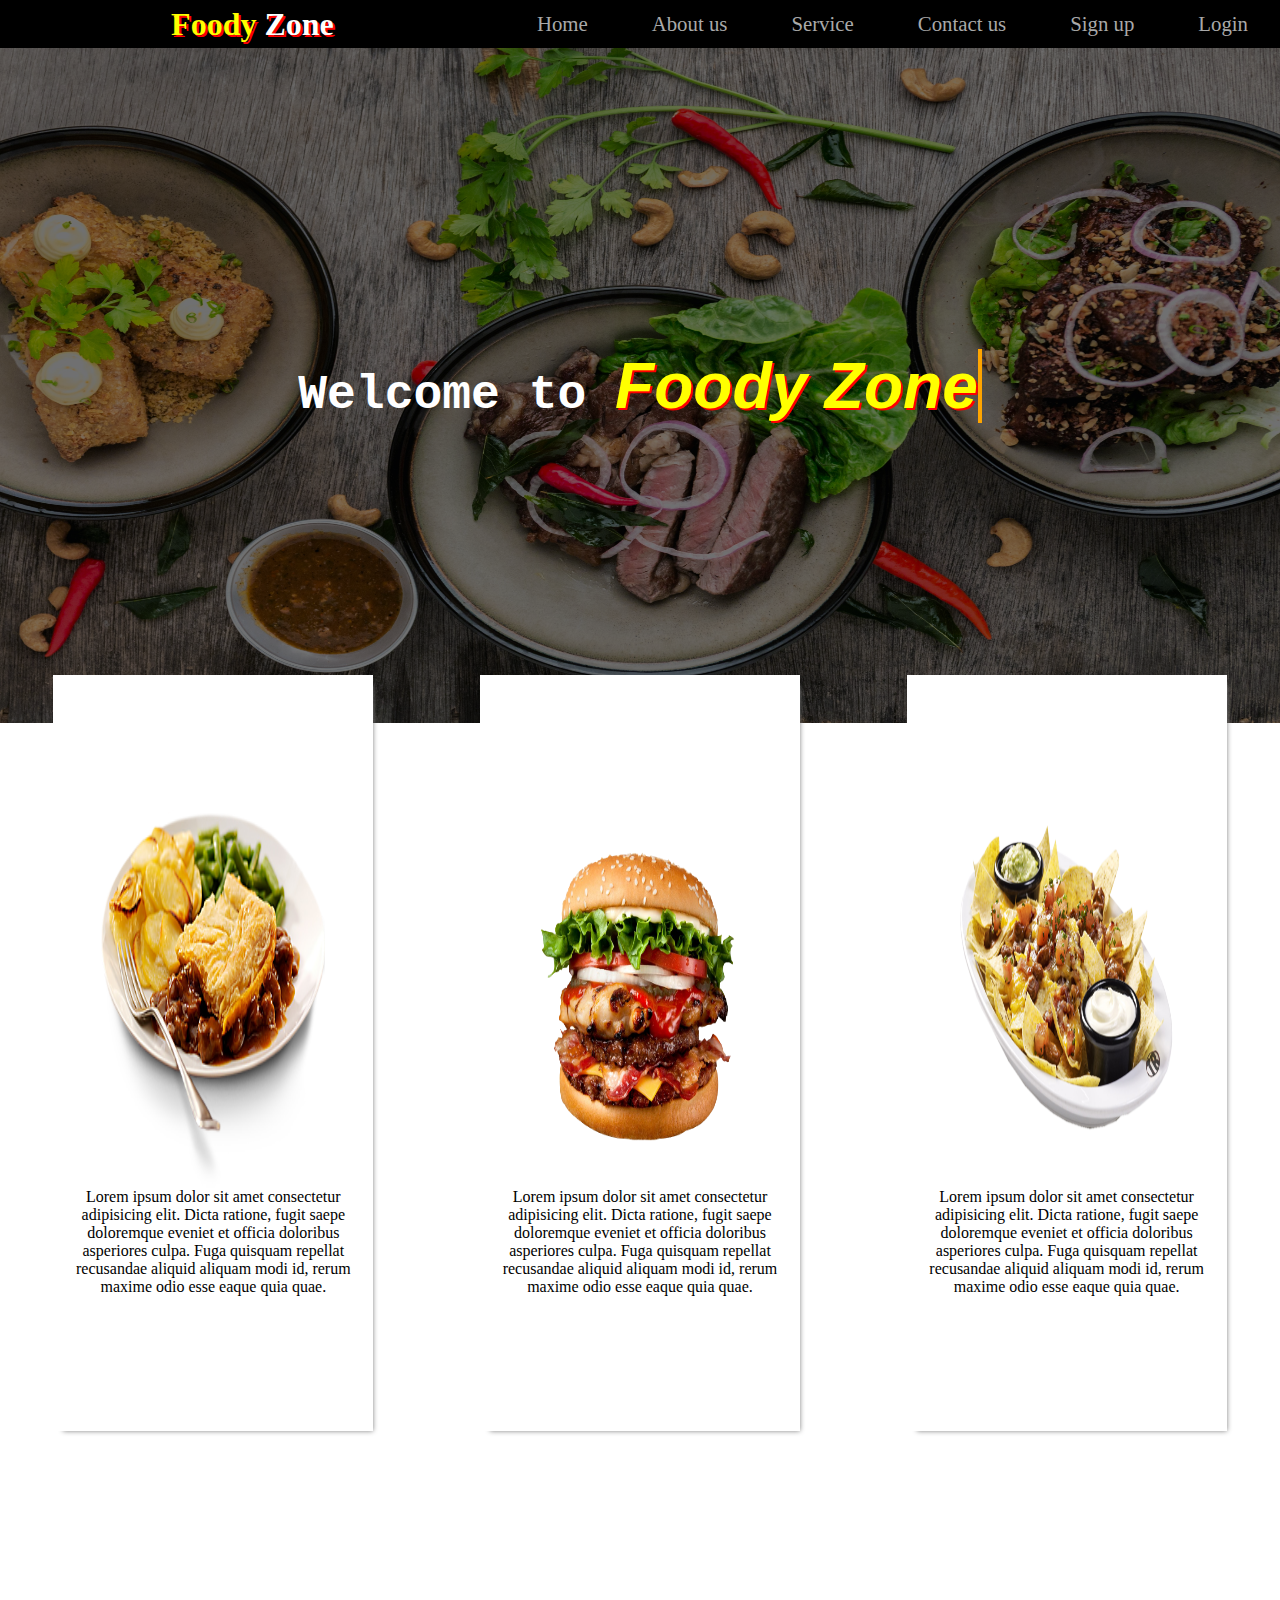
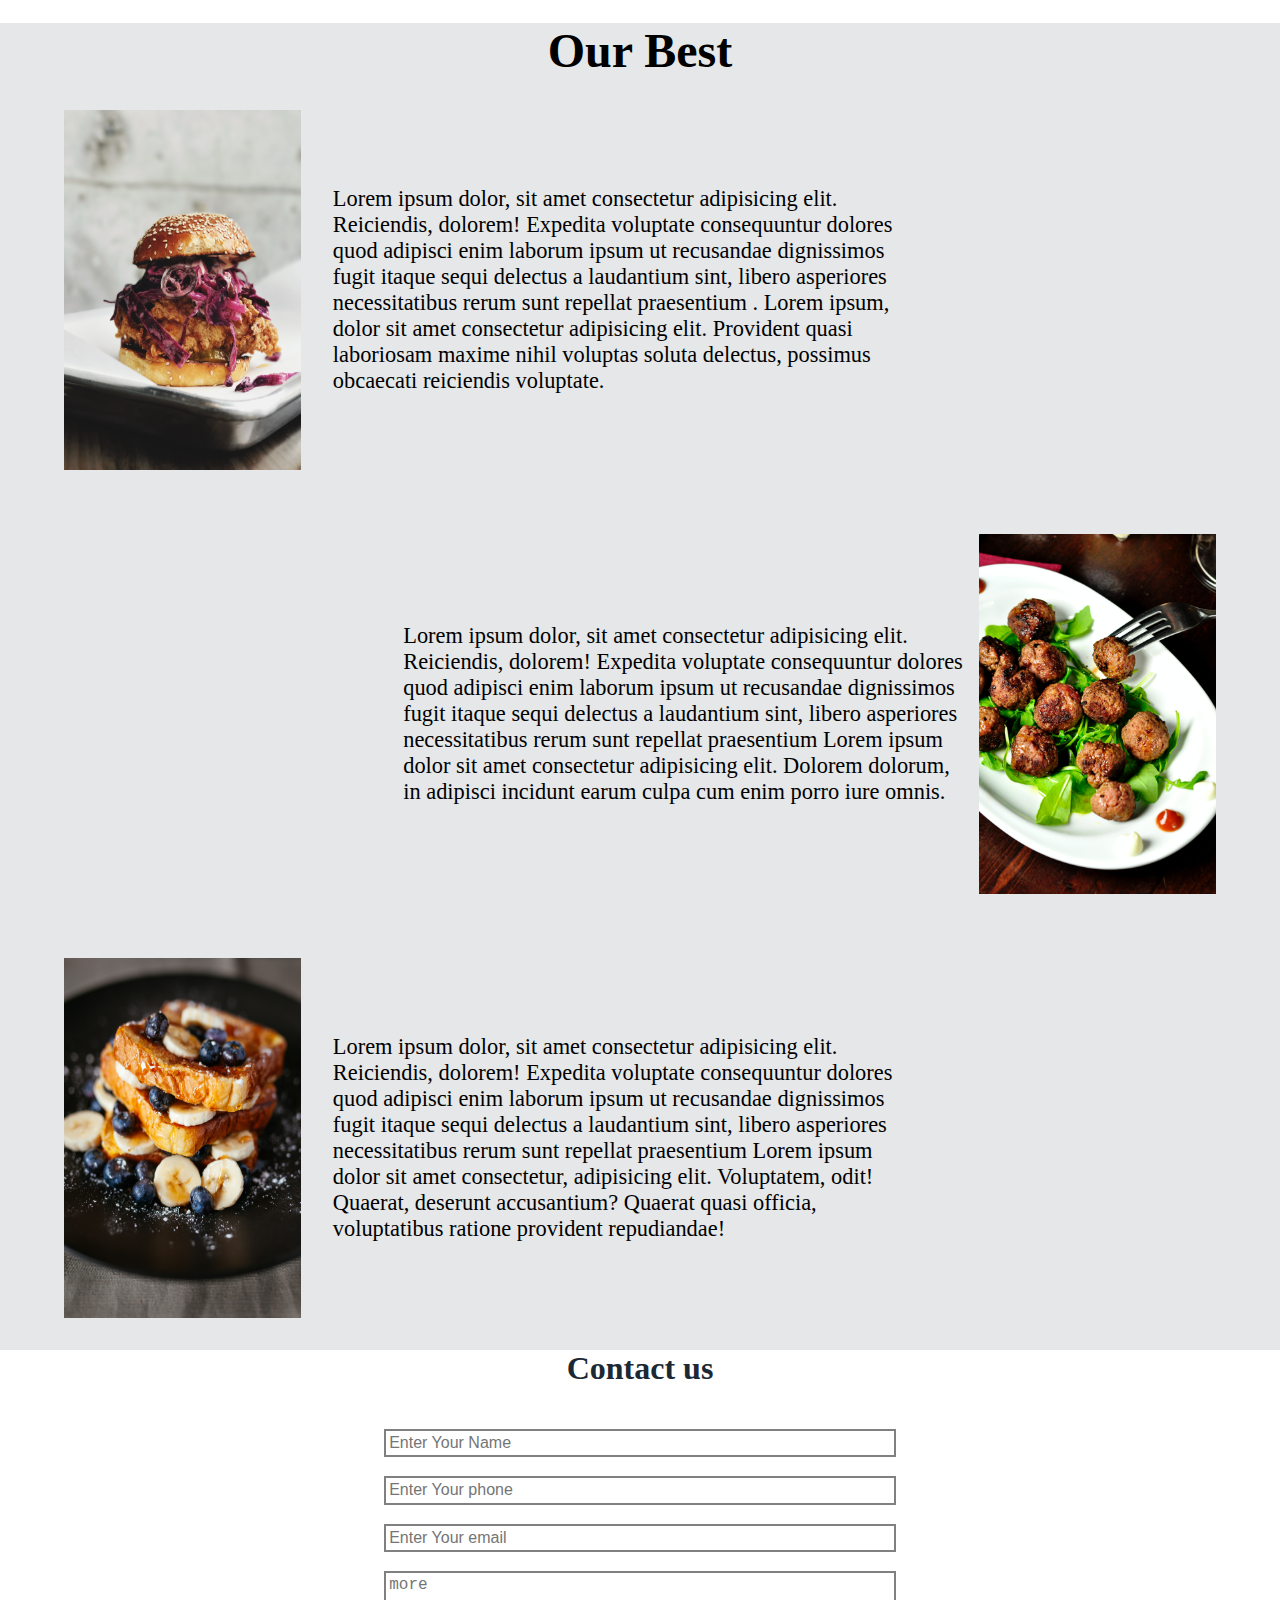
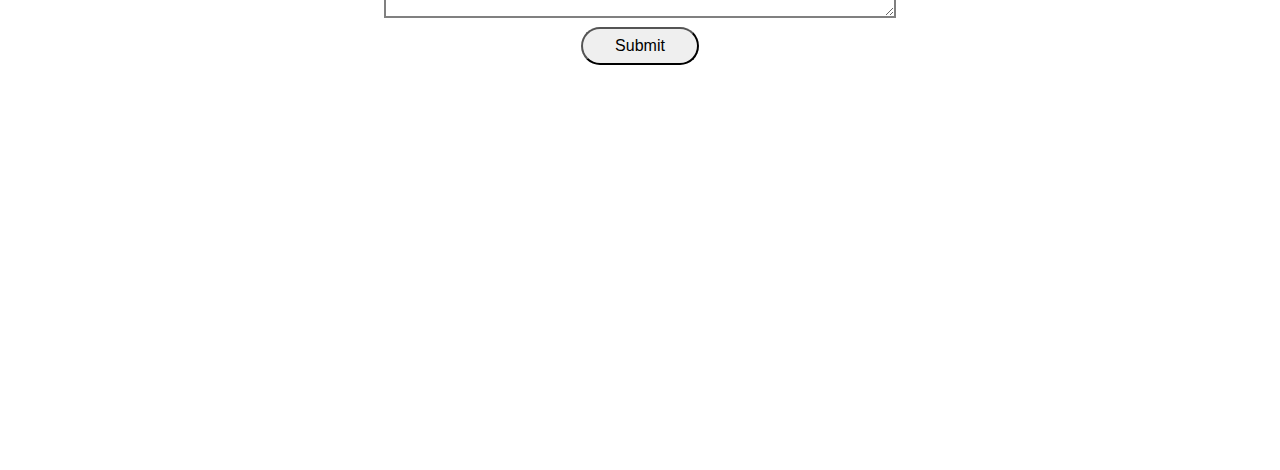
<file: index.html>
<!DOCTYPE html>
<html lang="en">

<head>
    <meta charset="UTF-8">
    <meta http-equiv="X-UA-Compatible" content="IE=edge">
    <meta name="viewport" content="width=device-width, initial-scale=1.0">
    <link rel="stylesheet" href="style.css">
    <title>Foody Zone : We Are Foodies </title>
</head>

<body>
    <nav class="navbar">
        <h2 class="name">Foody <span>Zone</span> </h2>

        <ul>
            <li><a href="/"> Home</li>
            <li><a href="#"> About us</li>
            <li><a href="#"> Service</li>
            <li><a href="#"> Contact us</a></li>
            <li><a href="/signUp.html"> Sign up</a></li>
            <li><a href="/login.html"> Login</a></li>
        </ul>

    </nav>
    <div class="container-1">
        <img src="/img/img1.jpg" alt="">
        <h1>Welcome to <span> Foody Zone </span> </h1>
       
        <!-- <p>Live, love, eat.</p> -->
    </div>
    <div class="container-2">
        <div class="main-box">
            <div class="box">
                <img src="/img/png1.png" alt="">
                <p>Lorem ipsum dolor sit amet consectetur adipisicing elit. Dicta ratione, fugit saepe doloremque
                    eveniet et officia doloribus asperiores culpa. Fuga quisquam repellat recusandae aliquid aliquam
                    modi id, rerum maxime odio esse eaque quia quae.</p>
            </div>
            <div class="box">
                <img src="/img/png2.png" alt="">
                <p>Lorem ipsum dolor sit amet consectetur adipisicing elit. Dicta ratione, fugit saepe doloremque
                    eveniet et officia doloribus asperiores culpa. Fuga quisquam repellat recusandae aliquid aliquam
                    modi id, rerum maxime odio esse eaque quia quae.</p>
            </div>
            <div class="box">
                <img src="/img/png3.png" alt="">
                <p>Lorem ipsum dolor sit amet consectetur adipisicing elit. Dicta ratione, fugit saepe doloremque
                    eveniet et officia doloribus asperiores culpa. Fuga quisquam repellat recusandae aliquid aliquam
                    modi id, rerum maxime odio esse eaque quia quae.</p>
            </div>
        </div>
    </div>
    <div class="container-3">
        <h1>Our Best</h1>
        <div class="card">
            <div class="card-1">
                <img src="/img/img2.jpg" alt="">
                <p>Lorem ipsum dolor, sit amet consectetur adipisicing elit. Reiciendis, dolorem! Expedita voluptate
                    consequuntur dolores quod adipisci enim laborum ipsum ut recusandae dignissimos fugit itaque sequi
                    delectus a laudantium sint, libero asperiores necessitatibus rerum sunt repellat praesentium . Lorem
                    ipsum, dolor sit amet consectetur adipisicing elit. Provident quasi laboriosam maxime nihil voluptas
                    soluta delectus, possimus obcaecati reiciendis voluptate. </p>
            </div>
            <div class="card-2">

                <p>Lorem ipsum dolor, sit amet consectetur adipisicing elit. Reiciendis, dolorem! Expedita voluptate
                    consequuntur dolores quod adipisci enim laborum ipsum ut recusandae dignissimos fugit itaque sequi
                    delectus a laudantium sint, libero asperiores necessitatibus rerum sunt repellat praesentium Lorem
                    ipsum dolor sit amet consectetur adipisicing elit. Dolorem dolorum, in adipisci incidunt earum culpa
                    cum enim porro iure omnis. </p>
                <img src="/img/img3.jpg" alt="">
            </div>
            <div class="card-1">
                <img src="/img/img4.jpg" alt="">
                <p>Lorem ipsum dolor, sit amet consectetur adipisicing elit. Reiciendis, dolorem! Expedita voluptate
                    consequuntur dolores quod adipisci enim laborum ipsum ut recusandae dignissimos fugit itaque sequi
                    delectus a laudantium sint, libero asperiores necessitatibus rerum sunt repellat praesentium Lorem
                    ipsum dolor sit amet consectetur, adipisicing elit. Voluptatem, odit! Quaerat, deserunt accusantium?
                    Quaerat quasi officia, voluptatibus ratione provident repudiandae! </p>
            </div>
        </div>
    </div>

    <div class="contact">
        <h1>Contact us</h1>
        <form action="">
            <input type="text" name="text" placeholder="Enter Your Name">
            <input type="phone" name="phone" placeholder="Enter Your phone">
            <input type="email" name="email" placeholder="Enter Your email">
            <textarea placeholder="more"></textarea>
            <button type="submit">Submit</button>

        </form>

    </div>
</body>

</html>
</file>
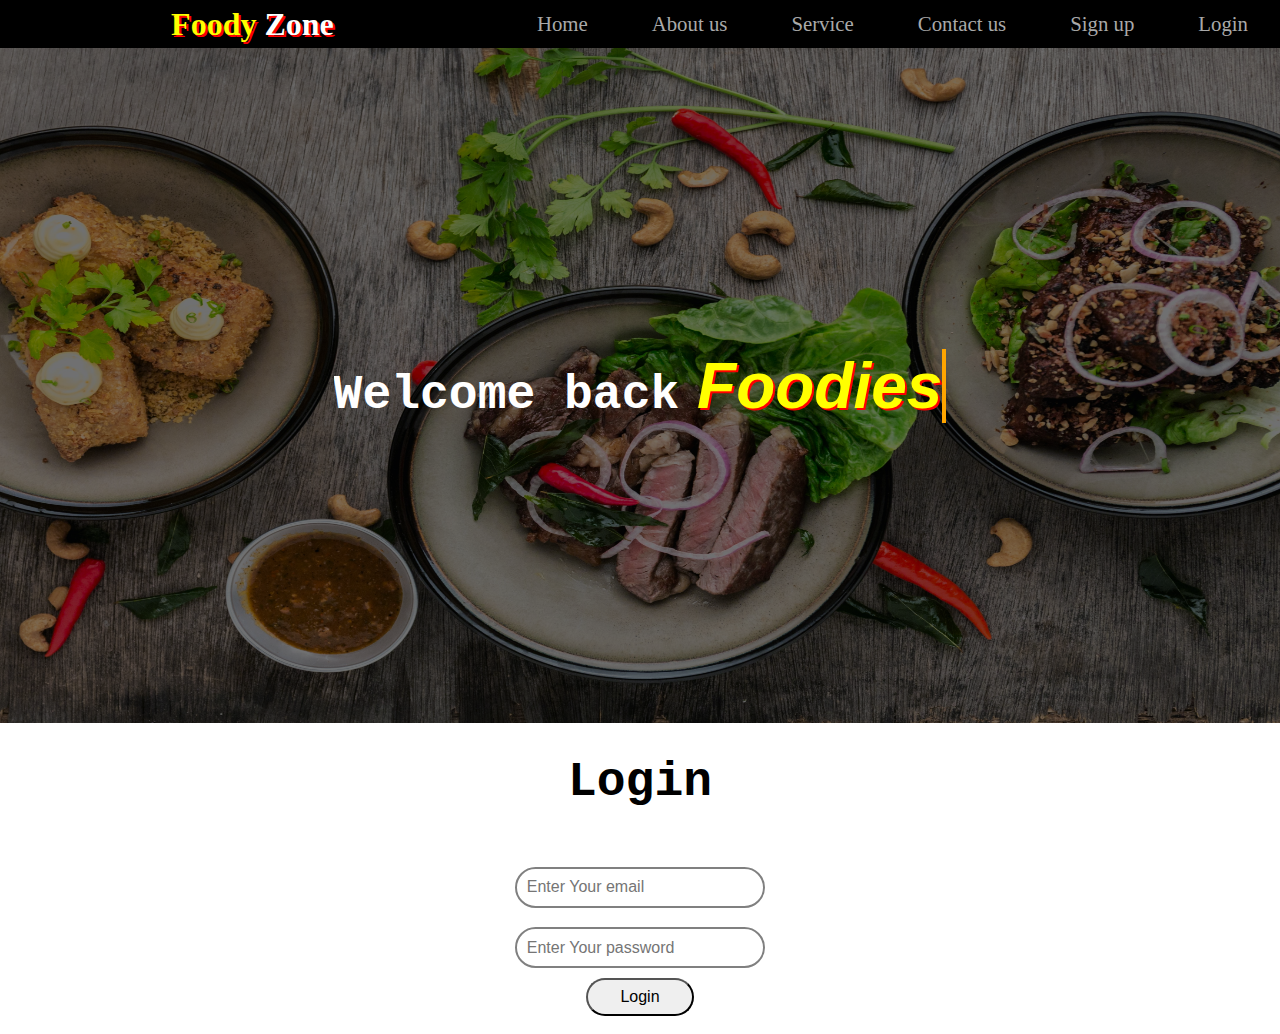
<file: login.html>
<!DOCTYPE html>
<html lang="en">

<head>
    <meta charset="UTF-8">
    <meta http-equiv="X-UA-Compatible" content="IE=edge">
    <meta name="viewport" content="width=device-width, initial-scale=1.0">
    <link rel="stylesheet" href="style.css">
    <title>Foody Zone : We Are Foodies </title>
</head>

<body>
    <nav class="navbar">
        <h2 class="name">Foody <span>Zone</span> </h2>

        <ul>
            <li><a href="/index.html"> Home</li>
            <li><a href="#"> About us</li>
            <li><a href="#"> Service</li>
            <li><a href="#"> Contact us</a></li>
            <li><a href="/signUp.html"> Sign up</a></li>
            <li><a href="/"> Login</a></li>
        </ul>

    </nav>
    <div class="container-1">
        <img src="/img/img1.jpg" alt="">
        <h1>Welcome back<span> Foodies </span> </h1>

    </div>

    <div class="login">
        <h1>Login</h1>
        <form action="">

            <input type="email" name="email" id="email" placeholder="Enter Your email">
            <input type="password" name="password" id="password" placeholder="Enter Your password">

            <button type="submit" id="signupBtn">Login</button>
        </form>
    </div>



</body>

</html>
</file>
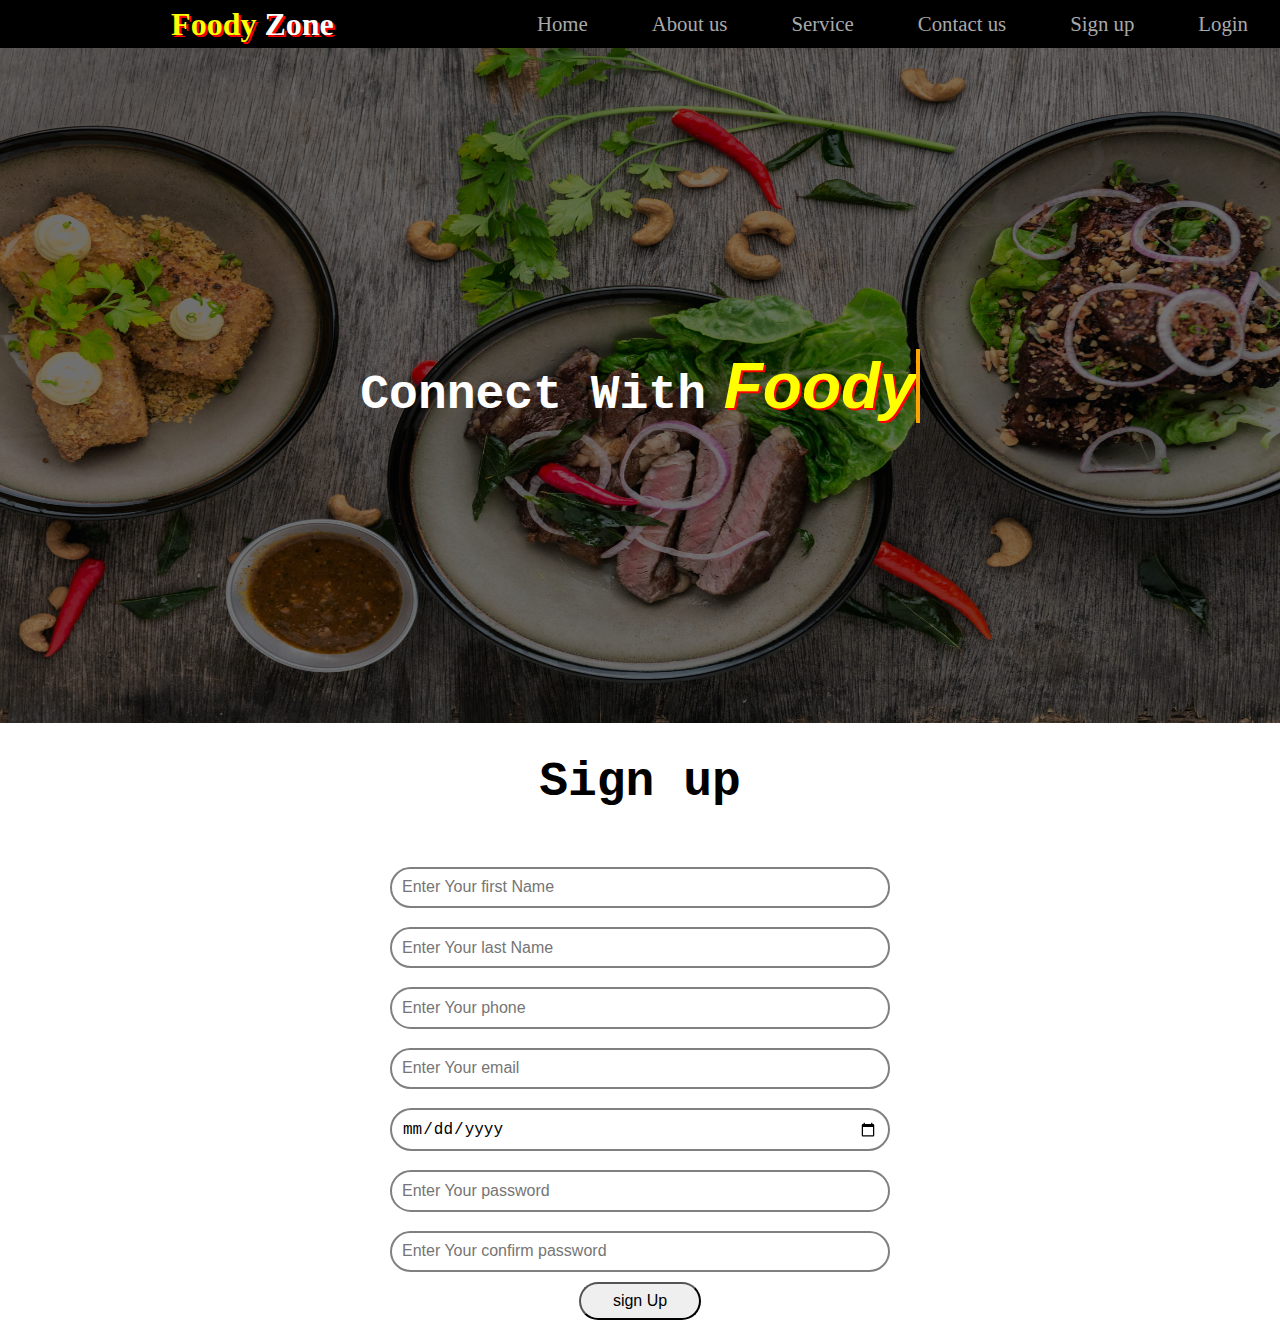
<file: signUp.html>
<!DOCTYPE html>
<html lang="en">

<head>
    <meta charset="UTF-8">
    <meta http-equiv="X-UA-Compatible" content="IE=edge">
    <meta name="viewport" content="width=device-width, initial-scale=1.0">
    <link rel="stylesheet" href="style.css">
    <title>Foody Zone : We Are Foodies </title>
</head>

<body>
    <nav class="navbar">
        <h2 class="name">Foody <span>Zone</span> </h2>

        <ul>
            <li><a href="/index.html"> Home</li>
            <li><a href="#"> About us</li>
            <li><a href="#"> Service</li>
            <li><a href="#"> Contact us</a></li>
            <li><a href="#"> Sign up</a></li>
            <li><a href="/login.html"> Login</a></li>
        </ul>

    </nav>
    <div class="container-1">
        <img src="/img/img1.jpg" alt="">
        <h1>Connect With<span> Foody</span> </h1>
        
    </div>

    <div class="signup">
        <h1>Sign up</h1>
        <h4 id="show" ></h4>
        <form action="">
            <input type="text" name="fname" id="fname" placeholder="Enter Your first Name">
            <span id="span1"></span>
            <input type="text" name="lname" id="lname" placeholder="Enter Your last Name">
            <span id="span2"></span>
            <input type="phone" name="phone" id="phone" placeholder="Enter Your phone">
            <span id="span3"></span>
            <input type="email" name="email" id="email" placeholder="Enter Your email">
            <span id="span4"></span>
            <input type="date" name="dob" id="dob" placeholder="Enter Your DOB">
            <input type="password" name="password" id="password" placeholder="Enter Your password">
            <span id="span5"></span>
            <input type="password" name="cpassword" id="cpassword" placeholder="Enter Your confirm password">
            <span id="span6"></span>
            <button type="button" id="signupBtn">sign Up</button>
        </form>
    </div>
  

  <script src="index.js"></script>
</body>

</html>
</file>
<file: style.css>
*{
    margin: 0;
    padding: 0;
    box-sizing: border-box;
}
html{
    scroll-behavior: smooth;
}
.navbar{
    background-color: black;
    display: flex;
    justify-content:space-between;
    align-items: center;
   height: 3rem;
 
   
}
.navbar ul{
    display: flex;
    list-style: none;
  
    
}
.navbar ul li {
    padding: 2rem;
    
}
.navbar ul li a{
   text-decoration: none;
   font-size: 1.3rem;
   color: darkgray;
}
.navbar ul li a:hover{
   color: white;
}

.name{
    color: yellow;
    font-size: 2rem;
    margin: auto;
    animation: move 2s linear;
    text-shadow: 2px 2px red;

}
@keyframes move {
    0%{
        margin-left: 0rem;
        font-size: 1rem;
    }
    33%{
        margin-left: 7rem;
        font-size: 1.4rem;
    }
    66%{
        margin-left: 14rem;
        font-size: 1.8rem;
    }
    100%{
        margin-left: 21rem;
        font-size: 2rem;
    }
    
}
.name span{
    color: white;
}
.container-1 {
    display: flex;
    justify-content: center;
    align-items: center;
    height: 75vh;
   /* width: fit-content; */
   background-color: black;
   position: relative;
}
.container-1 img {
  height: 100%;
  width: 100%;
  opacity: 0.5;
  }
.container-1 h1{
    font-size: 3rem;
    color: white;
    position: absolute;
    justify-content: center; 
    font-family: 'Courier New', Courier, monospace;  
    overflow: hidden;
    white-space: nowrap;
    animation: typing 8s infinite,blink 0.8s step-end infinite;
    border-right: 4px solid orange;
   
  }
  @keyframes typing {
    0%{
        width: 0ch;
    }
    100%{
        width: 23ch;
    }
    
}
@keyframes blink {
    from, to { 
        border-color: transparent;
    }
    50% { 
        border-color: orange; 
    }
    
}

.container-1  span{
    font-weight: bolder;
    font-style: italic;
    font-size: 4rem;
    font-family: 'Gill Sans', 'Gill Sans MT', Calibri, 'Trebuchet MS', sans-serif;
    color:yellow;
    text-shadow: 2px 2px red;

}  
.container-1 p {
    position: absolute;
    color: white;
    margin-top: 6rem;
    font-size: 2rem;
    font-weight: bold;
    
}
.container-2 {
    height: 100vh;
    display: flex;
    flex-direction: column;
    /* background-color: #FEF9E7; */
    
}

.main-box {
    display: flex;
    justify-content: space-around;
    position: absolute;
    height: 60vh;
    top: 75%;
    animation: box 2s linear;
    /* margin-bottom: 2rem; */
}
.box{
    /* border: 2px solid black; */
    width: 20%;
    height: 90%;
    /* border-radius: 15%; */
    justify-content: center;
    align-items: center;
    flex-direction: column;
    display: flex;
    background: white;
    box-shadow: 5px 5px 5px -5px grey;
    transition-property: width,height;
    transition-duration: 2s;
    

}
.box:hover{
    width: 22%;
    height:92% ;
}
@keyframes box {
    0%{
       top: 0;
    }
    20%{
        top: 15%;
    }
    40%{
        top: 30%;
    }
    60%{
        top: 45%;
    }
    80%{
        top: 60%;
    }
    100%{
        top: 75%;
    }
    
}
.box img{
    height: 50%;
    width: 70%;
}
.box p{
   text-align: center;
}
.container-3{
    background: #E5E7E9 ;
    
    /* height: 100vh; */
}
.container-3 h1{
    text-align: center;
    font-size: 3rem;
    /* color: #F7DC6F; */
}

.card-1{
    display: flex;
    padding: 2rem;
    align-items: center;
    margin-left: 2rem;
}
.card-1 img{
    height: 40vh;
    width: 20%;
    
}
.card-1 p{
    /* color: white; */
    margin-left: 2rem;
    width: 50%;
    font-size: 1.4rem;

}

.card-2{
    display: flex;
   justify-content:flex-end ;
    padding: 2rem;
    align-items: center;
    margin-right: 2rem;
    
}
.card-2 img{
    
    height: 40vh;
    width: 20%;
    
}
.card-2 p{
    float: left;
    padding:1rem;
    margin-left: 2rem;
    width: 50%;
    font-size: 1.4rem;
    /* color: white; */
}
.contact{
    /* margin-top: 0; */
    height: 80vh;
   
}
.contact h1{
    color: #1C2833;
    text-align: center;
    margin-bottom: 2rem;
}
form{
    display: flex;
    flex-direction: column;
    align-items: center;

}
form input,textarea{
    font-size: 1rem;
    width: 40%;
    margin: 0.6rem;
    padding: 0.2rem;
    border: 2px solid grey;
}
button{
    padding: 0.5rem 2rem;
    font-size: 1rem;
   border-radius: 2rem;
   cursor: pointer;
   outline: none;
   
}
button:hover{
    background-color: #1C2833;
    color: white;
}

/* sign up css */

.signup form{
    padding-bottom: 5rem;
    padding: 1rem;
}
.signup h1{
    
    text-align: center;
    padding: 2rem;
    font-size: 3rem;
    font-family: monospace;
}
.signup input{
    outline: none;
    border-radius: 12rem;
    padding: 0.6rem;
}
/* login */
.login form{
    padding-bottom: 5rem;
    padding: 1rem;
}
.login h1{
    text-align: center;
    font-size: 3rem;
    padding: 2rem;
    font-family: monospace;
}
.login input{
    outline: none;
    width: 20%;
    border-radius: 12rem;
    padding: 0.6rem;
}
.signup span{
   color: red;
   

}



@media(max-width:1324px){
    .box{
        width: 25%;
        height: 140%;
    }
}

@media(max-width:1076px){
    .box{
        width: 28%;
        height: 150%;
    }
    .name{
    
        animation:none;
     
    }
}
@media(max-width:904px){
    .box{
        width: 30%;
        height: 150%;
    }
    .name{
    
        animation:none;
     
    }
}
@media(max-width:850px){
    .box{
        width: 33%;
        height: 150%;
    }
    .name{
    
        animation:none;
     
    }
    form input,textarea{
        
        width: 60%;
      
    }

    
}
@media(max-width:772px){
    .main-box {
        display: flex;
        flex-direction: column;
        justify-content:stretch;
        align-items: center;
        height: 60vh;
        /* top: 75%; */
       
    }
    .container-1 {
        display: flex;
        justify-content: center;
        align-items: center;
        height: 75vh;
       width: fit-content;
       background-color: black;
    
    }
    .name{
    
        animation:none;
     
    }
    .box{
      
        width: 50%;
        margin: 1rem;
        justify-content: center;
        align-items: center;
        flex-direction: column;
        display: flex;
        background: white;
        box-shadow: 5px 5px 5px -5px grey;
     
    }
    .container-3{
        
        margin-top:37rem;
    }
    .container-1 h1{
        font-size: 3rem;
    }
    .card-1 img{
        height: 50vh;
        width: 40%;
        
    }
    .card-2 img{
        height: 50vh;
        width: 40%;
        
    }
    
}
@media (max-width:696px){
    .navbar{
     
        /* display: flex; */
        /* justify-content:space-between; */
        /* align-items: center; */
       height: 8rem;
       flex-direction: column;
     
    }
    
    .container-1 h1{
        font-size: 2.5rem;
       animation: typing 8s infinite;
    }
    .container-1  span{
        
        font-size: 3rem;
        
    
    }
    .name{
    
        animation:none;
     
    }
    .main-box{
        margin-top: 5rem;
    
    }
}
@media (max-width:590px){
    .container-1 h1{
        font-size: 2rem;
       animation: typing 8s infinite;
    }
    .container-1  span{
        font-size: 2.4rem;
    }
    .container-3 h1{
      
        font-size: 2.5rem;
        
    }
    .card-1 p{
        
        font-size: 1rem;
    
    }
    .card-2 p{
        font-size: 1rem;
    }
    .box{
        transition-property: none;
        transition: none;
    }
    
}
@media(max-width:534px){
    .navbar{
       height: 26rem;
     
    }
    .navbar ul{
        flex-direction: column;
    }
    .main-box{
        margin-top: 22rem;
    
    }
}
@media(max-width:506px){
    .container-1 h1{
        font-size: 1.5rem;
      
    }
    .container-1  span{
        font-size: 2rem;
    }
    .card-1 img{
        height: 40vh;
        width: 50%;
        
    }
    .card-2 img{
        height: 40vh;
        width: 50%;
        
    }
   .container-3 h1{
       font-size: 2rem;
   }
    
}
@media(max-width:406px){
    .container-1 h1{
        font-size: 1.2rem;
    }
    .container-1  span{
        font-size: 1.3rem;
    }
    .card-1 p{
     
        margin-left: 1rem;
    }
    .card-2 p{

        margin-left: 1rem;
    }
}
@media(max-width:350px){
   .container-3{
       margin-top: 24rem;
   }
   .box{
       width: 80%;
   }
   .card-1{
       flex-direction: column;
   }
   .card-2{
       flex-direction:column-reverse;
        margin-left: 2rem;
   }
   .card-1 img{
    height: 40vh;
    width: 80%;
    
}
.card-2 img{
    height: 40vh;
    width: 80%;
    
}
.card-1 p{
     
    width: 80%;
}
.card-2 p{
    margin-right: 2rem;
    width: 80%;
}
.container-1 h1{
    animation: none;
    border-right: none;
    display: flex;
    flex-direction: column;
    font-size: 1.5rem;
}
.container-1 span{
    font-size: 2rem;
}
.container-3{
    margin-top: 30rem;
}
}
@media(max-width:212px){
    .card-1 img{
        width: 100%;
    }
    .card-1 p{
        width: 100%;
    }
    .card-2 img{
        width: 100%;
    }
    .card-2 p{
        width: 100%;
    }
  
}
</file>
